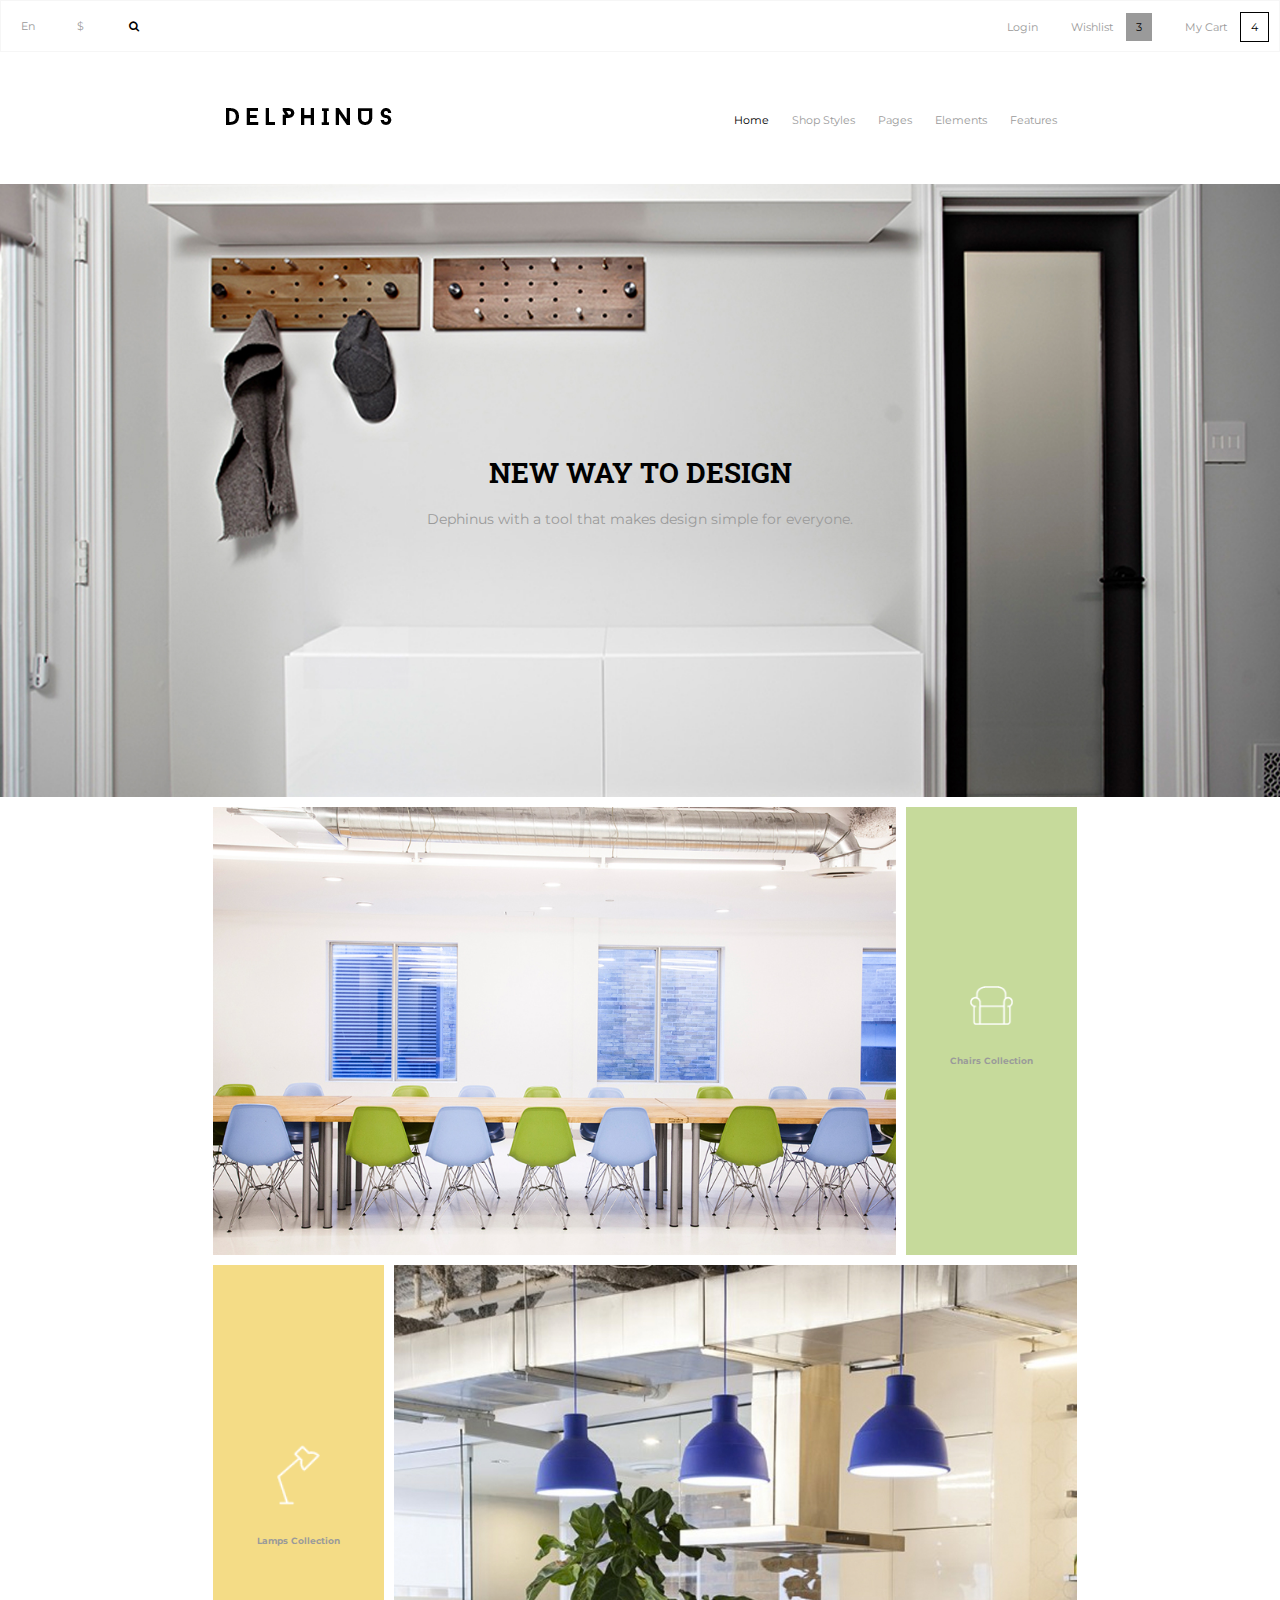
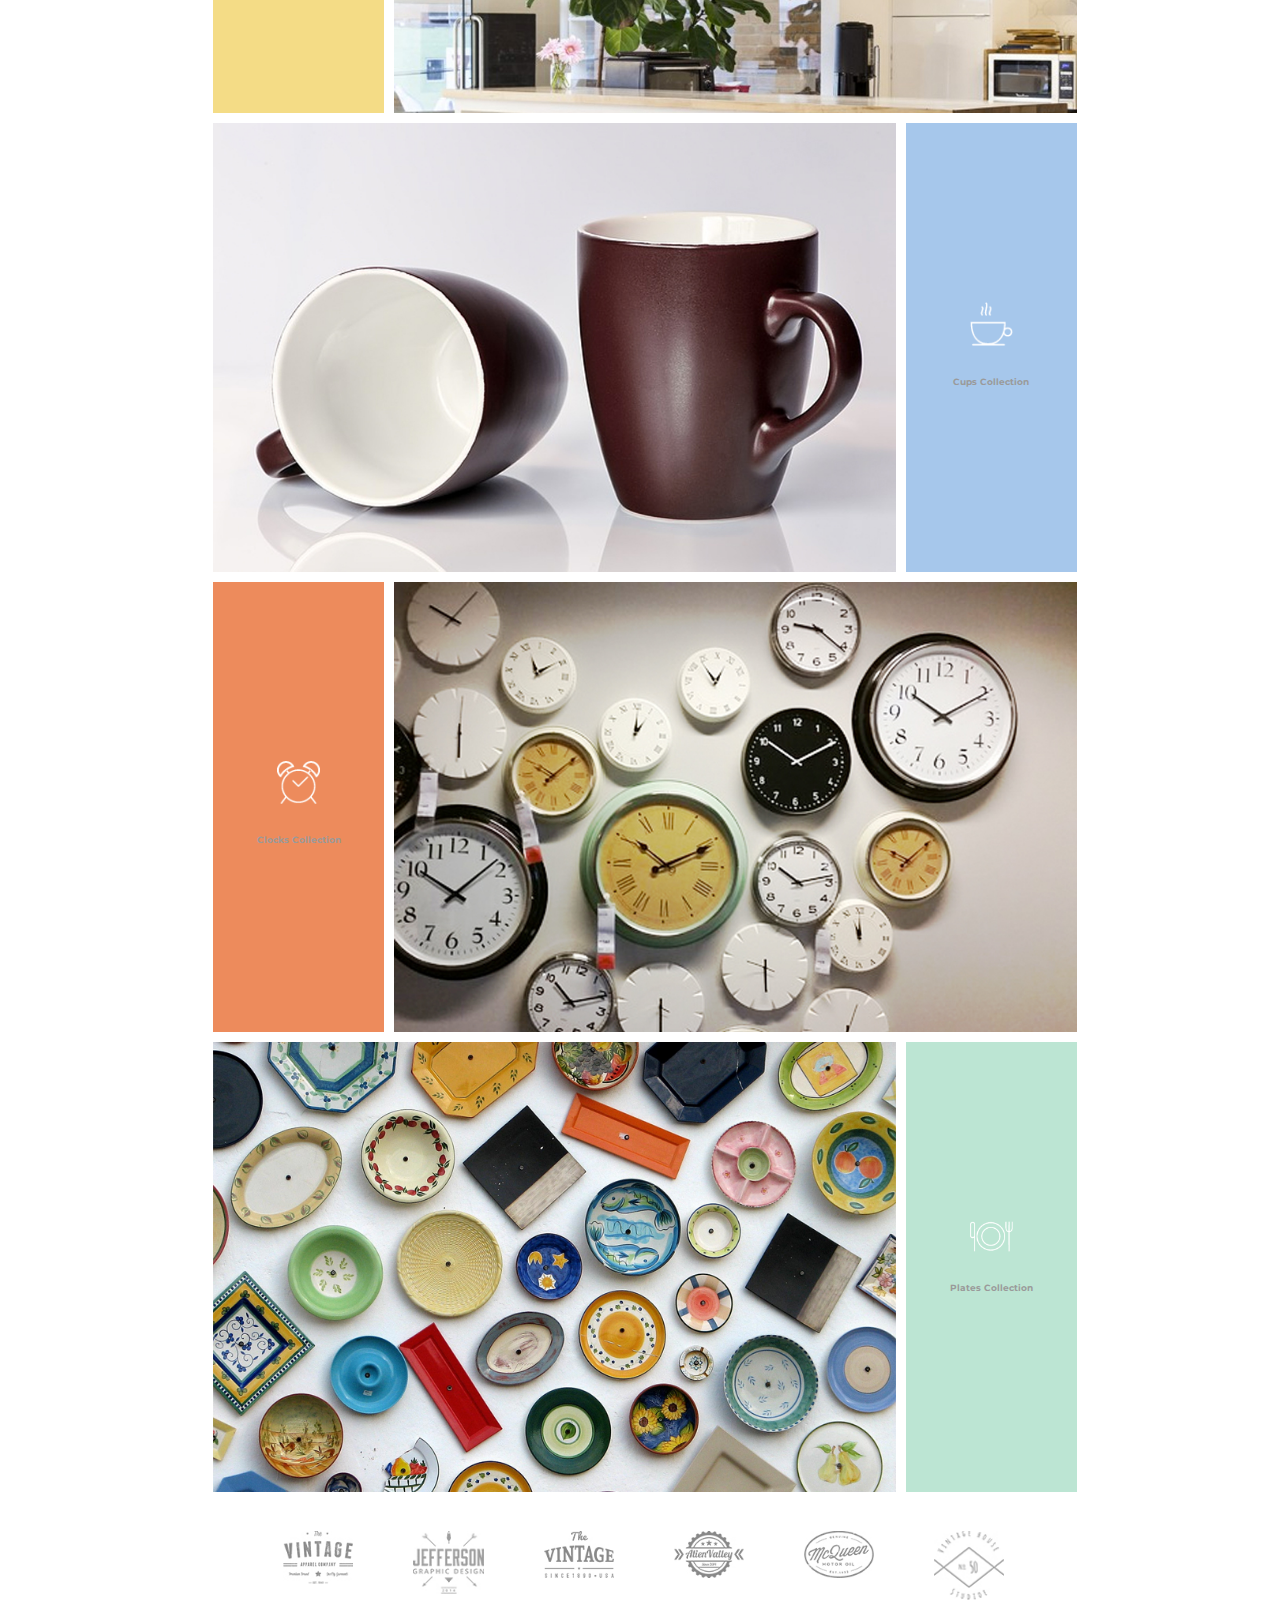
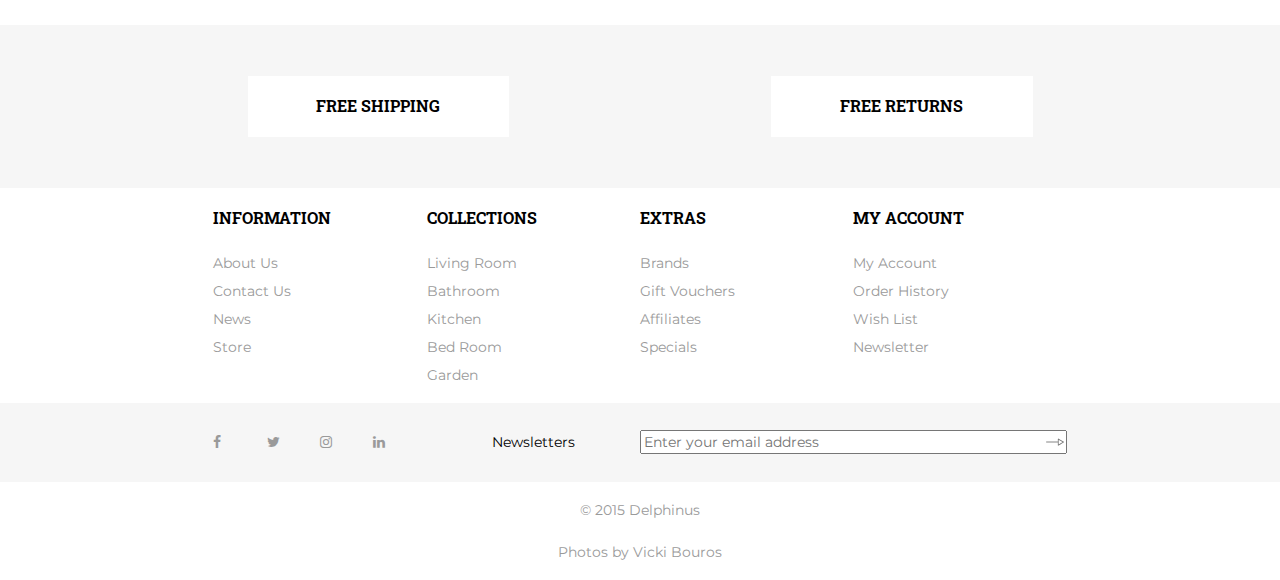
<file: index.html>
<!DOCTYPE html>
<html lang="en">
<head>
	<meta charset="UTF-8">
	<title>Main</title>
<!-- google fonts reference -->
	<link href='https://fonts.googleapis.com/css?family=Montserrat:400,700|Roboto+Slab:400,700,300,100' rel='stylesheet' type='text/css'>
<!-- font awesome reference -->
	<link rel="stylesheet" href="https://maxcdn.bootstrapcdn.com/font-awesome/4.4.0/css/font-awesome.min.css">	
<!-- style sheets reference -->
	<link rel="stylesheet" type="text/css" href="style/normalize.css">
	<link rel="stylesheet" type="text/css" href="style/style.css">
	<meta name="viewport" content="width=device-width, initial-scale=1.0">
</head>
<body>
<!-- page wrapper -->
	<main class="wrapper">
<!-- header -->
		<header>
<!-- nav row a -->
			<section class="nav">
				<div class="navA clearfix">
					<nav class="navALeft">
						<ul class="navALeftList clearfix">
							<li><a href="#">En</a></li>
							<li><a href="#">&#36;</a></li>
							<li><a href="#"><i class="fa fa-search"></i></a></li>
						</ul>
					</nav>
					<nav class="navARight">
						<ul class="navARightList clearfix">
							<li><a href="#">Login</a></li>
							<li>
								<ul class="navARightListLi2">
									<li><a href="#">Wishlist</a></li>
									<li><span>3</span></li>
								</ul>
							</li>
							<li>
								<ul class="navARightListLi3">
									<li><a href="#">My Cart</a></li>
									<li><span>4</span></li>
								</ul>
							</li>
						</ul>
					</nav>
				</div>
<!-- nav row b -->
				<div class="navB clearfix">
					<div class="navBLogo">
						<img src="logo/delphinus-logo.png">
					</div>
					<div class="navBNav">
						<nav class="navBRight">
							<ul class="navBRightList clearfix">
								<li><a href="#">Home</a></li>
								<li><a href="#">Shop Styles</a></li>
								<li><a href="#">Pages</a></li>
								<li><a href="#">Elements</a></li>
								<li><a href="#">Features</a></li>
							</ul>
						</nav>
					</div>
				</div>
			</section>



<!-- PAGE 1 -->

<!-- hero -->
			<section class="title">
				<div class="titleHero">
					<h1>New Way To Design</h1>
					<p>Dephinus with a tool that makes design simple for everyone.</p>
				</div>
			</section>
		</header>
<!-- collection section -->
		<section class="collection">
<!-- chairs -->
			<div class="collectionChairs clearfix">
				<div class="collectionChairsPhoto">
					<img src="image/mainLP-chairs.jpg" alt="Chairs">
				</div>
				<div class="collectionChairsTitle">
					<div class="collectionChairsTitleImage">
						<img src="icon/mainLP-chair-icon.png" alt="chair icon">
					</div>
					<h6>Chairs Collection</h6>
				</div>
			</div>
<!-- lamps -->
			<div class="collectionLamps clearfix">
				<div class="collectionLampsTitle">
					<div class="collectionLampsTitleImage">
						<img src="icon/mainLP-lamp-icon.png" alt="lamp icon">
					</div>
					<h6>Lamps Collection</h6>
				</div>
				<div class="collectionLampsPhoto">
					<img src="image/mainLP-lamps.jpg" alt="lamps">
				</div>
			</div>
<!-- cups -->
			<div class="collectionCups clearfix">
				<div class="collectionCupsPhoto">
					<img src="image/mainLP-cups.jpg" alt="Cups">
				</div>
				<div class="collectionCupsTitle">
					<div class="collectionCupsTitleImage">
						<img src="icon/mainLP-cup-icon.png" alt="cup icon">
					</div>
					<h6>Cups Collection</h6>
				</div>
			</div>
<!-- clocks -->
			<div class="collectionClocks clearfix">
				
				<div class="collectionClocksTitle">
					<div class="collectionClocksTitleImage">
						<img src="icon/mainLP-clock-icon.png" alt="clock icon">
					</div>
					<h6>Clocks Collection</h6>
				</div>
				<div class="collectionClocksPhoto clearfix">
					<img src="image/mainLP-clocks.jpg" alt="Clocks">
				</div>
			</div>
<!-- plates -->
			<div class="collectionPlates clearfix">
				<div class="collectionPlatesPhoto"	>
					<img src="image/mainLP-plates.jpg" alt="Plates">
				</div>
				<div class="collectionPlatesTitle">
					<div class="collectionPlatesTitleImage">
						<img src="icon/mainLP-plate-icon.png" alt="plate icon">
					</div>
					<h6>Plates Collection</h6>
				</div>
			</div>
<!-- clients -->
			<div class="collectionClients">
				<ul class="collectionClientsList">
					<li><img src="imageClient/mainLP-client01.jpg" alt="The Vintage Apparel Company"></li>
					<li><img src="imageClient/mainLP-client02.jpg" alt="Jefferson Graphic Design"></li>
					<li><img src="imageClient/mainLP-client03.jpg" alt="The Vintage"></li>
					<li><img src="imageClient/mainLP-client04.jpg" alt="Alien Valley"></li>
					<li><img src="imageClient/mainLP-client05.jpg" alt="McQueen Motor Oil"></li>
					<li><img src="imageClient/mainLP-client06.jpg" alt="Vintage House Studios"></li>
				</ul>
			</div>
		</section>
<!-- ^^^PAGE 1^^^ -->



<!-- footer -->
		<footer>
			<section class="foot">
<!-- foot a -->
					<div class="footA clearfix">
						<div class="footAConstrain">
<!-- foot a buttons -->
							<a class="footALeft" href="#">
								<h3>Free Shipping</h3>
							</a>
							<a class="footARight" href="#">
								<h3>Free Returns</h3>
							</a>
						</div>
					</div>
<!-- foot b -->
				<div class="footB clearfix">
<!-- foot b information -->
					<div class="footBInformation">
						<h3>Information</h3>
						<nav>
							<ul>
								<li><a href="#">About Us</a></li>
								<li><a href="contact.html">Contact Us</a></li>
								<li><a href="#">News</a></li>
								<li><a href="#">Store</a></li>
							</ul>
						</nav>	
					</div>
<!-- foot b collections -->
					<div class="footBCollections">
						<a href="allProducts.html"><h3>Collections</h3></a>
						<nav>
							<ul>
								<li><a href="#">Living Room</a></li>
								<li><a href="#">Bathroom</a></li>
								<li><a href="#">Kitchen</a></li>
								<li><a href="#">Bed Room</a></li>
								<li><a href="#">Garden</a></li>
							</ul>
						</nav>	
					</div>
<!-- foot b extras -->
					<div class="footBExtras">
						<h3>Extras</h3>
						<nav>
							<ul>
								<li><a href="#">Brands</a></li>
								<li><a href="#">Gift Vouchers</a></li>
								<li><a href="#">Affiliates</a></li>
								<li><a href="#">Specials</a></li>
							</ul>
						</nav>	
					</div>
<!-- foot b account -->
					<div class="footBAccount">
						<h3>My Account</h3>
						<nav>
							<ul>
								<li><a href="#">My Account</a></li>
								<li><a href="#">Order History</a></li>
								<li><a href="#">Wish List</a></li>
								<li><a href="#">Newsletter</a></li>
							</ul>
						</nav>
					</div>
				</div>
<!-- foot c -->
					<div class="footC">
						<div class="footCConstrain clearfix">
<!-- foot c nav -->
							<nav class="footCConstrainNav">
								<ul class="footCConstrainNavList clearfix">
									<li><a href="#"><i class="fa fa-facebook"></i></a></li>
									<li><a href="#"><i class="fa fa-twitter"></i></a></li>
									<li><a href="#"><i class="fa fa-instagram"></i></a></li>
									<li><a href="#"><i class="fa fa-linkedin"></i></a></li>
								</ul>
							</nav>
<!-- foot c label -->
							<label for="footCLabel">Newsletters	</label>
<!-- foot c form -->
							<form action="newsletter.php" class="footCForm" autocomplete="off">
								<input type="email" class="footCLabel" name="footCLabel" id="footCLabel" placeholder="Enter your email address">
								<img class="fa-long-arrow-right" src="icon/productpage-arrow-right.png" alt="Arrow Right">
								<!-- <i class="fa fa-long-arrow-right"></i>	 -->
							</form>
						</div>
					</div>
<!-- foot d -->
				<div class="footD">
					<p>&#169; 2015 <a href="index.html">Delphinus</a></p>
				</div>
<!-- foot e PHOTO SHOUT OUT -->
				<div class="footE">
					<p>Photos by <a href="http://vickibouros.com/">Vicki Bouros</a></p>
				</div>
			</section>
		</footer>
	</main>
</body>
</html>
</file>
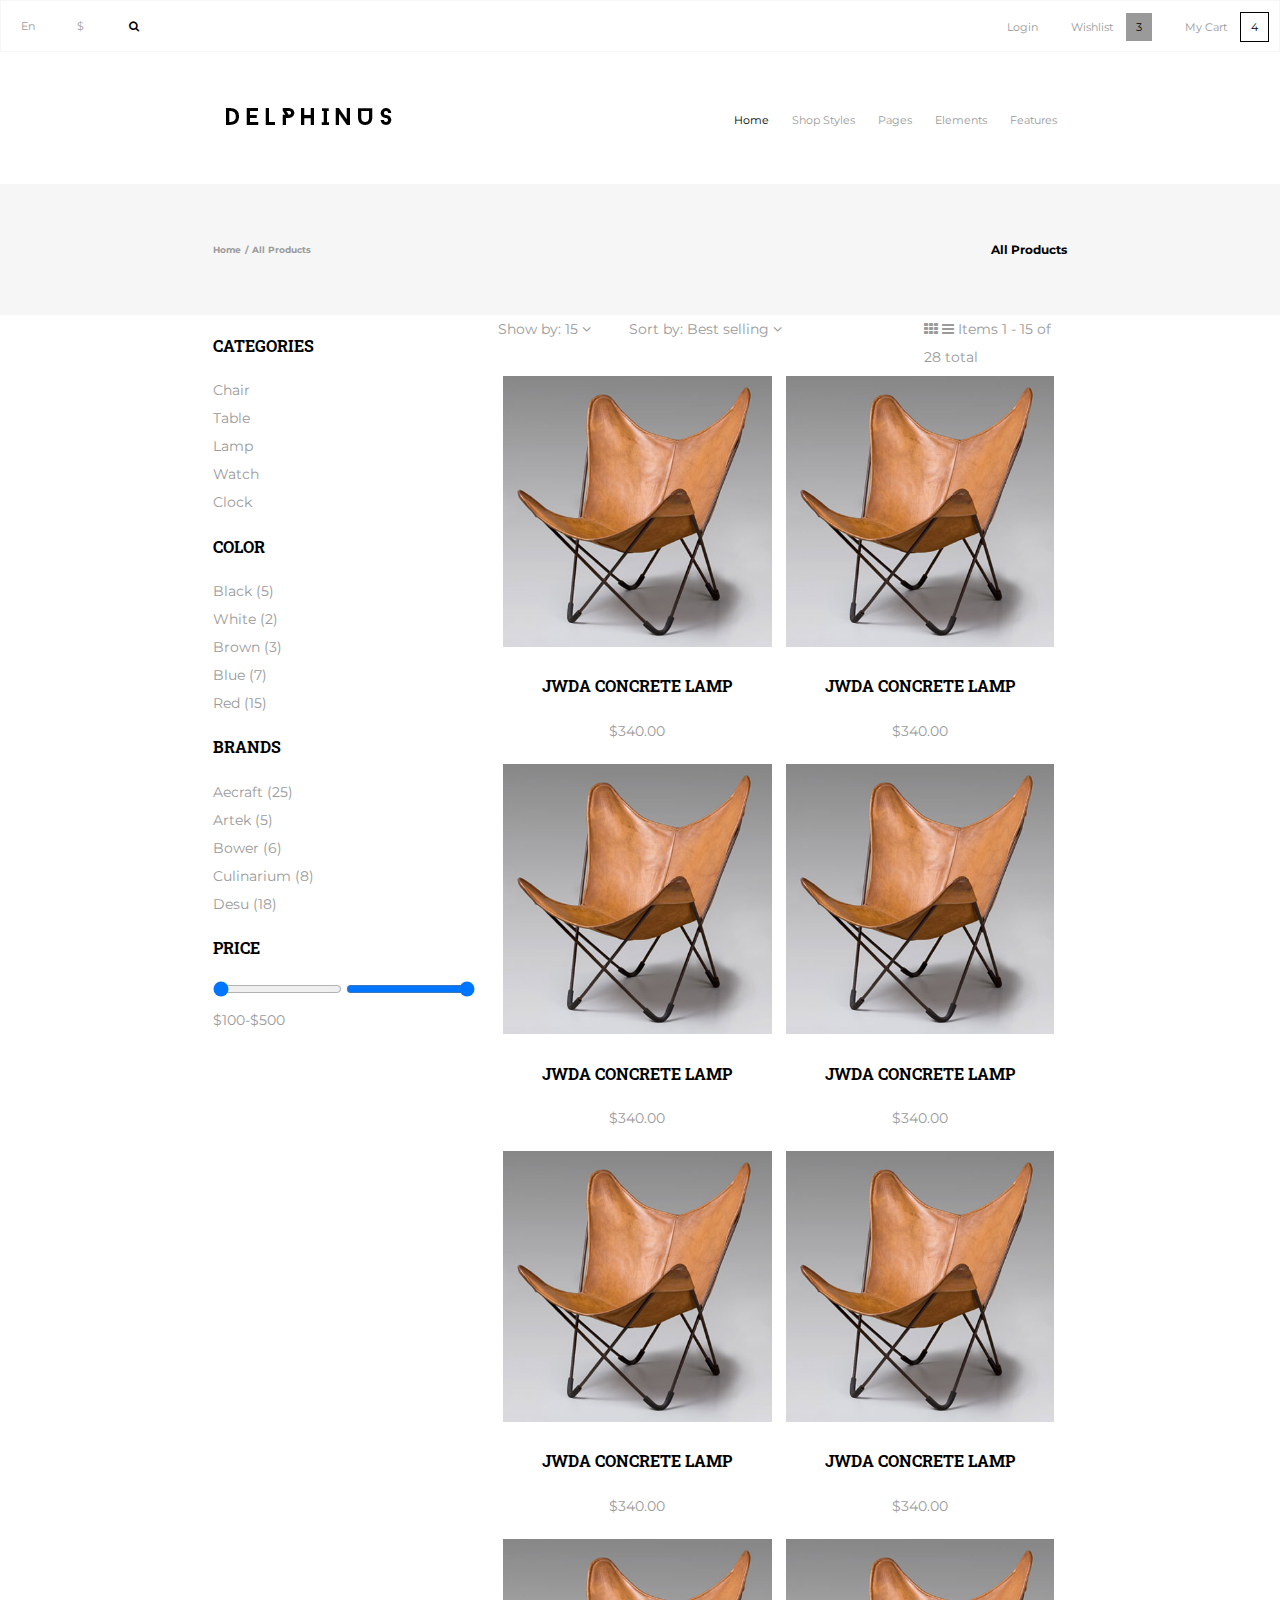
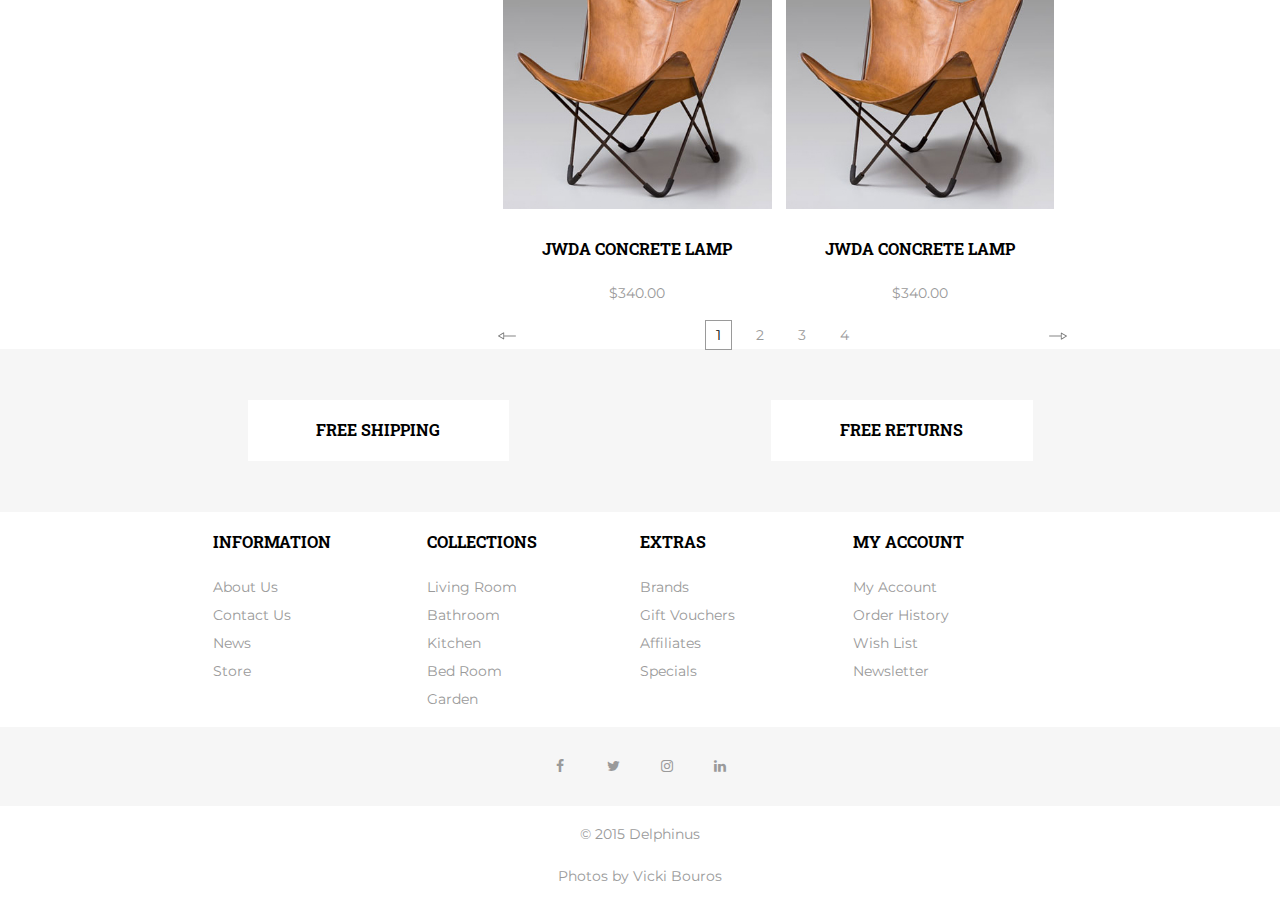
<file: allproducts.html>
<!DOCTYPE html>
<html lang="en">
<head>
	<meta charset="UTF-8">
	<title>All Products</title>
<!-- google fonts reference -->
	<link href='https://fonts.googleapis.com/css?family=Montserrat:400,700|Roboto+Slab:400,700,300,100' rel='stylesheet' type='text/css'>
<!-- font awesome reference -->
	<link rel="stylesheet" href="https://maxcdn.bootstrapcdn.com/font-awesome/4.4.0/css/font-awesome.min.css">	
<!-- style sheets reference -->
	<link rel="stylesheet" type="text/css" href="style/normalize.css">
	<link rel="stylesheet" type="text/css" href="style/style.css">
	<meta name="viewport" content="width=device-width, initial-scale=1.0">
</head>
<body>
<!-- page wrapper -->
	<main class="wrapper">
<!-- header -->
		<header>
<!-- nav row a -->
			<section class="nav">
				<div class="navA clearfix">
					<nav class="navALeft">
						<ul class="navALeftList clearfix">
							<li><a href="#">En</a></li>
							<li><a href="#">&#36;</a></li>
							<li><a href="#"><i class="fa fa-search"></i></a></li>
						</ul>
					</nav>
					<nav class="navARight">
						<ul class="navARightList clearfix">
							<li><a href="#">Login</a></li>
							<li>
								<ul class="navARightListLi2">
									<li><a href="#">Wishlist</a></li>
									<li><span>3</span></li>
								</ul>
							</li>
							<li>
								<ul class="navARightListLi3">
									<li><a href="#">My Cart</a></li>
									<li><span>4</span></li>
								</ul>
							</li>
						</ul>
					</nav>
				</div>
<!-- nav row b -->
				<div class="navB clearfix">
					<div class="navBLogo">
						<img src="logo/delphinus-logo.png">
					</div>
					<div class="navBNav">
						<nav class="navBRight">
							<ul class="navBRightList clearfix">
								<li><a href="index.html">Home</a></li>
								<li><a href="#">Shop Styles</a></li>
								<li><a href="#">Pages</a></li>
								<li><a href="#">Elements</a></li>
								<li><a href="#">Features</a></li>
							</ul>
						</nav>
					</div>
				</div>
			</section>



<!-- PAGE 2/3 -->

<!-- site map bar -->
		<section class="navB">
			<div class="navBCrumbs clearfix">
				<nav class="navBCrumbsLeft">
					<ul class="navBCrumbsLeftList">
						<li><a href="index.html"><h6>Home</h6></a></li>
						<li><h6>/ All Products</h6></li>
					</ul>
				</nav>
				<div class="navBCrumbsRight">
					<h5>All Products</h5>
				</div>
			</div>
		</section>
		</header>


<!-- PAGE 2 -->

<!-- main section -->
		<section class="main clearfix">
<!-- Sidebar -->
			<section class="mainSidebar">
<!-- Categories -->
				<div class="mainSidebarCategories">
					<h3>Categories</h3>
					<ul>
						<li><a href="#">Chair</a></li>
						<li><a href="#">Table</a></li>
						<li><a href="#">Lamp</a></li>
						<li><a href="#">Watch</a></li>
						<li><a href="#">Clock</a></li>
					</ul>
				</div>
<!-- Color -->
				<div class="mainSidebarColor">
					<h3>Color</h3>
					<ul>
						<ul>
							<li><a href="#">Black</a></li>
							<li><span>(5)</span></li>
						</ul>
						<ul>
							<li><a href="#">White</a></li>
							<li><span>(2)</span></li>
						</ul>
						<ul>
							<li><a href="#">Brown</a></li>
							<li><span>(3)</span></li>
						</ul>
						<ul>
							<li><a href="#">Blue</a></li>
							<li><span>(7)</span></li>
						</ul>
						<ul>	
							<li><a href="#">Red</a></li>
							<li><span>(15)</span></li>
						</ul>
					</ul>
				</div>
<!-- Brands -->
				<div class="mainSidebarBrands">
					<h3>Brands</h3>
					<ul>
						<ul>
							<li><a href="#">Aecraft</a></li>
							<li><span>(25)</span></li>
						<ul>
						</ul>	
							<li><a href="#">Artek</a></li>
							<li><span>(5)</span></li>
						<ul>
						</ul>
							<li><a href="#">Bower</a></li>
							<li><span>(6)</span></li>
						<ul>
						</ul>
							<li><a href="#">Culinarium</a></li>
							<li><span>(8)</span></li>
						<ul>
						</ul>
							<li><a href="#">Desu</a></li>
							<li><span>(18)</span></li>
						</ul>
					</ul>
				</div>
<!-- price -->
				<div class="mainSidebarPrice">
					<h3>Price</h3>
					<ul>
						<label></label>
						<li>
							<form id="maindSidebarPriceSlider">
								<!-- <input type="range" name="price" min="100" max="500" step="10"> -->
								<input type="range" form="mainSidebarPriceSlider" name="priceMin" id="priceMin" value="100" min="100" max="500">
								<input type="range" form="mainSidebarPriceSlider" name="priceMax" id="priceMax" value="500" min="100" max="500">
							</form>
						</li>
						<li><span>$100-$500</span></li>
					</ul>
				</div>
			</section>
<!-- gallery -->
			<section class="mainGallery">
				<div class="mainGalleryHead clearfix">
					<div class="mainGalleryHeadLeft clearfix">
						<div class="mainGalleryHeadLeftLeft">
							<span>Show by: </span>
							<a href="#">15 <i class="fa fa-angle-down"></i></a>
						</div>
						<div class="mainGalleryHeadLeftRight">
							<span>Sort by: </span>
							<a href="#">Best selling <i class="fa fa-angle-down"></i></a>
						</div>
					</div>
					<div class="mainGalleryHeadRight clearfix">
						<div class="mainGalleryHeadRightRight">
							<a href="#"><i class="fa fa-th"></i></a>
							<a href="#"><i class="fa fa-reorder"></i></a>
							<span>Items 1 - 15 of 28 total</span>
						</div>
					</div>
				</div>
				<div class="mainGalleryGallery">
					<ul>
						<ul>
							<li><div class="holder">
								<a href="image/productpage-placeholder.jpg"><img src="image/productpage-placeholder.jpg" alt="Leather Chair"></a>
								<h3>JWDA Concrete Lamp</h3>
								<p>$340.00</p>
								</div></li>
							<li><div class="holder">
								<a href="image/productpage-placeholder.jpg"><img src="image/productpage-placeholder.jpg" alt="Leather Chair"></a>
								<h3>JWDA Concrete Lamp</h3>
								<p>$340.00</p>
								</div></li>
						</ul>
						<ul>
							<li><div class="holder">
								<a href="image/productpage-placeholder.jpg"><img src="image/productpage-placeholder.jpg" alt="Leather Chair"></a>
								<h3>JWDA Concrete Lamp</h3>
								<p>$340.00</p>
								</div></li>
							<li><div class="holder">
								<a href="image/productpage-placeholder.jpg"><img src="image/productpage-placeholder.jpg" alt="Leather Chair"></a>
								<h3>JWDA Concrete Lamp</h3>
								<p>$340.00</p>
								</div></li>
						</ul>
						<ul>
							<li><div class="holder">
								<a href="image/productpage-placeholder.jpg"><img src="image/productpage-placeholder.jpg" alt="Leather Chair"></a>
								<h3>JWDA Concrete Lamp</h3>
								<p>$340.00</p>
								</div></li>
							<li><div class="holder">
								<a href="image/productpage-placeholder.jpg"><img src="image/productpage-placeholder.jpg" alt="Leather Chair"></a>
								<h3>JWDA Concrete Lamp</h3>
								<p>$340.00</p>
								</div></li>
						</ul>
						<ul>
							<li><div class="holder">
								<a href="image/productpage-placeholder.jpg"><img src="image/productpage-placeholder.jpg" alt="Leather Chair"></a>
								<h3>JWDA Concrete Lamp</h3>
								<p>$340.00</p>
								</div></li>
							<li><div class="holder">
								<a href="image/productpage-placeholder.jpg"><img src="image/productpage-placeholder.jpg" alt="Leather Chair"></a>
								<h3>JWDA Concrete Lamp</h3>
								<p>$340.00</p>
								</div></li>
						</ul>
					</ul>
				</div>
<!-- bottom bar -->	
				<div class="mainGalleryBottom clearfix">
					<div class="mainGalleryBottomLeft"><span><img src="icon/productpage-arrow-left.png" alt="Left Arrow"></span></div>
					<div class="mainGalleryBottomCenter">
						<ul class="mainGalleryBottomList">
							<li><a href="#">1</a></li>
							<li><a href="#">2</a></li>
							<li><a href="#">3</a></li>
							<li><a href="#">4</a></li>
						</ul>
					</div>
					<div class="mainGalleryBottomRight"><span><img src="icon/productpage-arrow-right.png" alt="Right Arrow"></span></div>
				</div>
			</section>
		</section>
<!-- ^^^PAGE 2^^^ -->



<!-- footer -->
		<footer>
			<section class="foot">
<!-- foot a -->
					<div class="footA clearfix">
						<div class="footAConstrain">
<!-- foot a buttons -->
							<a class="footALeft" href="">
								<h3>Free Shipping</h3>
							</a>
							<a class="footARight" href="">
								<h3>Free Returns</h3>
							</a>
						</div>
					</div>
<!-- foot b -->
				<div class="footB clearfix">
<!-- foot b information -->
					<div class="footBInformation">
						<h3>Information</h3>
						<nav>
							<ul>
								<li><a href="#">About Us</a></li>
								<li><a href="contact.html">Contact Us</a></li>
								<li><a href="#">News</a></li>
								<li><a href="#">Store</a></li>
							</ul>
						</nav>	
					</div>
<!-- foot b collections -->
					<div class="footBCollections">
						<a href="#"><h3>Collections</h3></a>
						<nav>
							<ul>
								<li><a href="#">Living Room</a></li>
								<li><a href="#">Bathroom</a></li>
								<li><a href="#">Kitchen</a></li>
								<li><a href="#">Bed Room</a></li>
								<li><a href="#">Garden</a></li>
							</ul>
						</nav>	
					</div>
<!-- foot b extras -->
					<div class="footBExtras">
						<h3>Extras</h3>
						<nav>
							<ul>
								<li><a href="#">Brands</a></li>
								<li><a href="#">Gift Vouchers</a></li>
								<li><a href="#">Affiliates</a></li>
								<li><a href="#">Specials</a></li>
							</ul>
						</nav>	
					</div>
<!-- foot b account -->
					<div class="footBAccount">
						<h3>My Account</h3>
						<nav>
							<ul>
								<li><a href="#">My Account</a></li>
								<li><a href="#">Order History</a></li>
								<li><a href="#">Wish List</a></li>
								<li><a href="#">Newsletter</a></li>
							</ul>
						</nav>
					</div>
				</div>
<!-- foot c -->
					<div class="footC">
						<div class="footCConstrainNotMain clearfix">
<!-- foot c nav -->
							<nav class="footCConstrainNavNotMain">
								<ul class="footCConstrainNavListNotMain clearfix">
									<li><a href="#"><i class="fa fa-facebook"></i></a></li>
									<li><a href="#"><i class="fa fa-twitter"></i></a></li>
									<li><a href="#"><i class="fa fa-instagram"></i></a></li>
									<li><a href="#"><i class="fa fa-linkedin"></i></a></li>
								</ul>
							</nav>
						</div>
					</div>
<!-- foot d -->
				<div class="footD">
					<p>&#169; 2015 <a href="index.html">Delphinus</a></p>
				</div>
<!-- foot e PHOTO SHOUT OUT -->
				<div class="footE">
					<p>Photos by <a href="http://vickibouros.com/">Vicki Bouros</a></p>
				</div>
			</section>
		</footer>
	</main>
</body>
</html>
</file>
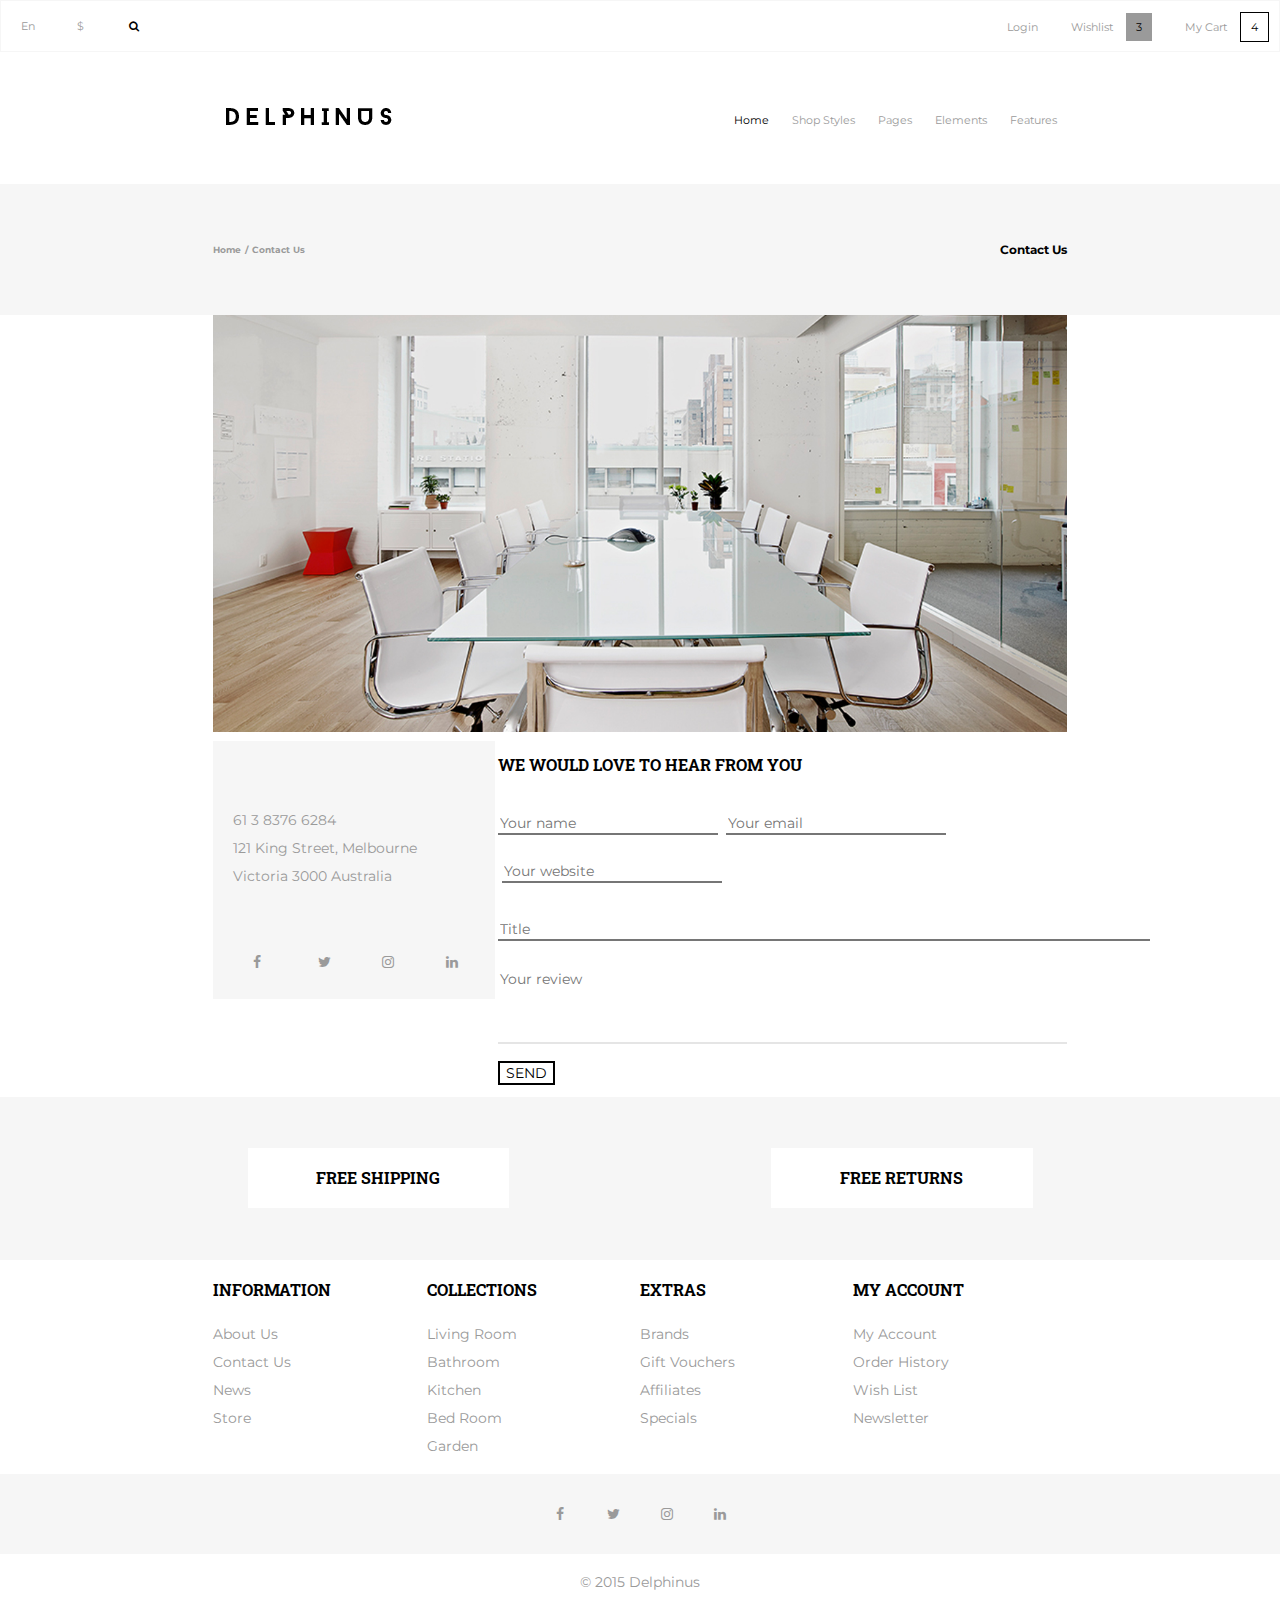
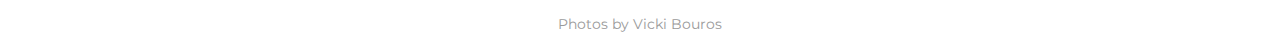
<file: contact.html>
<!DOCTYPE html>
<html lang="en">
<head>
	<meta charset="UTF-8">
	<title>Contact Us</title>
<!-- google fonts reference -->
	<link href='https://fonts.googleapis.com/css?family=Montserrat:400,700|Roboto+Slab:400,700,300,100' rel='stylesheet' type='text/css'>
<!-- font awesome reference -->
	<link rel="stylesheet" href="https://maxcdn.bootstrapcdn.com/font-awesome/4.4.0/css/font-awesome.min.css">	
<!-- style sheets reference -->
	<link rel="stylesheet" type="text/css" href="style/normalize.css">
	<link rel="stylesheet" type="text/css" href="style/style.css">
	<meta name="viewport" content="width=device-width, initial-scale=1.0">
</head>
<body>
<!-- page wrapper -->
	<main class="wrapper">
<!-- header -->
		<header>
<!-- nav row a -->
			<section class="nav">
				<div class="navA clearfix">
					<nav class="navALeft">
						<ul class="navALeftList clearfix">
							<li><a href="#">En</a></li>
							<li><a href="#">&#36;</a></li>
							<li><a href="#"><i class="fa fa-search"></i></a></li>
						</ul>
					</nav>
					<nav class="navARight">
						<ul class="navARightList clearfix">
							<li><a href="#">Login</a></li>
							<li>
								<ul class="navARightListLi2">
									<li><a href="#">Wishlist</a></li>
									<li><span>3</span></li>
								</ul>
							</li>
							<li>
								<ul class="navARightListLi3">
									<li><a href="#">My Cart</a></li>
									<li><span>4</span></li>
								</ul>
							</li>
						</ul>
					</nav>
				</div>
<!-- nav row b -->
				<div class="navB clearfix">
					<div class="navBLogo">
						<img src="logo/delphinus-logo.png">
					</div>
					<div class="navBNav">
						<nav class="navBRight">
							<ul class="navBRightList clearfix">
								<li><a href="index.html">Home</a></li>
								<li><a href="#">Shop Styles</a></li>
								<li><a href="#">Pages</a></li>
								<li><a href="#">Elements</a></li>
								<li><a href="#">Features</a></li>
							</ul>
						</nav>
					</div>
				</div>
			</section>



<!-- PAGE 2/3 -->

<!--  -->
		<section class="navB">
			<div class="navBCrumbs clearfix">
				<nav class="navBCrumbsLeft">
					<ul class="navBCrumbsLeftList">
						<li><a href="index.html"><h6>Home</h6></a></li>
						<li><h6>/ Contact Us</h6></li>
					</ul>
				</nav>
				<div class="navBCrumbsRight">
					<h5>Contact Us</h5>
				</div>
			</div>
		</section>
		</header>


<!-- PAGE 3 -->

<!-- mains section -->
		<section class="main">
			<section class="mainContact clearfix">
<!-- hero image -->
				<div class="mainContactHero">
					<img src="image/contact-main.jpg" alt="">
				</div>
				<div class="mainContactOptions">
					<div class="mainContactOptionsAddress">
						<div>	
							<ul class="phoneAddress">
								<li>61 3 8376 6284</li>
								<li>121 King Street, Melbourne</li>
								<li>Victoria 3000 Australia</li>		
								<li>
									<nav class="mainContactOptionsNav">
										<ul class="mainContactOptionsNavList">
											<li><a href="#"><i class="fa fa-facebook"></i></a></li>
											<li><a href="#"><i class="fa fa-twitter"></i></a></li>
											<li><a href="#"><i class="fa fa-instagram"></i></a></li>
											<li><a href="#"><i class="fa fa-linkedin"></i></a></li>
										</ul>
									</nav>		
								</li>
							</ul>
						</div>
					</div>
<!-- contact form -->
					<form action="contact.php" class="mainContactOptionsForm" autocomplete="off">
						<ul class="mainContactOptionsFormList">
							<li>
								<h3>We Would Love To Hear From You</h3>
							</li>
							<li>
								<ul class="mainContactOptionsFormListTop clearfix">
									<li><input class="contactForm" type="text" name="yourName" placeholder="Your name" size="22px" required="true"></li>
									<li><input class="contactForm" type="email" name="yourEmail" placeholder="Your email" size="22px" required="true"></li>
									<li><input class="contactForm" type="url" name="yourWebsite" placeholder="Your website" size="22px" required="true"></li>
								</ul>
							</li>
							<li><input class="contactForm" type="text" name="title" placeholder="Title" size="70px" required="true"></li>
							<li><textarea class="contactForm" name="yourReview" placeholder="Your review"cols="68px" required="true"></textarea></li>
							<li><input class="button" type="submit" value="SEND"></li>
						</ul>
					</form>
				</div>
			</section>
		</section>
<!-- ^^^PAGE 3^^^ -->



<!-- footer -->
		<footer>
			<section class="foot">
<!-- foot a -->
					<div class="footA clearfix">
						<div class="footAConstrain">
<!-- foot a buttons -->
							<a class="footALeft" href="">
								<h3>Free Shipping</h3>
							</a>
							<a class="footARight" href="">
								<h3>Free Returns</h3>
							</a>
						</div>
					</div>
<!-- foot b -->
				<div class="footB clearfix">
<!-- foot b information -->
					<div class="footBInformation">
						<h3>Information</h3>
						<nav>
							<ul>
								<li><a href="#">About Us</a></li>
								<li><a href="#">Contact Us</a></li>
								<li><a href="#">News</a></li>
								<li><a href="#">Store</a></li>
							</ul>
						</nav>	
					</div>
<!-- foot b collections -->
					<div class="footBCollections">
						<a href="allProducts.html"><h3>Collections</h3></a>
						<nav>
							<ul>
								<li><a href="#">Living Room</a></li>
								<li><a href="#">Bathroom</a></li>
								<li><a href="#">Kitchen</a></li>
								<li><a href="#">Bed Room</a></li>
								<li><a href="#">Garden</a></li>
							</ul>
						</nav>	
					</div>
<!-- foot b extras -->
					<div class="footBExtras">
						<h3>Extras</h3>
						<nav>
							<ul>
								<li><a href="#">Brands</a></li>
								<li><a href="#">Gift Vouchers</a></li>
								<li><a href="#">Affiliates</a></li>
								<li><a href="#">Specials</a></li>
							</ul>
						</nav>	
					</div>
<!-- foot b account -->
					<div class="footBAccount">
						<h3>My Account</h3>
						<nav>
							<ul>
								<li><a href="#">My Account</a></li>
								<li><a href="#">Order History</a></li>
								<li><a href="#">Wish List</a></li>
								<li><a href="#">Newsletter</a></li>
							</ul>
						</nav>
					</div>
				</div>
<!-- foot c -->
					<div class="footC">
						<div class="footCConstrainNotMain clearfix">
<!-- foot c nav -->
							<nav class="footCConstrainNavNotMain">
								<ul class="footCConstrainNavListNotMain clearfix">
									<li><a href="#"><i class="fa fa-facebook"></i></a></li>
									<li><a href="#"><i class="fa fa-twitter"></i></a></li>
									<li><a href="#"><i class="fa fa-instagram"></i></a></li>
									<li><a href="#"><i class="fa fa-linkedin"></i></a></li>
								</ul>
							</nav>
						</div>
					</div>
<!-- foot d -->
				<div class="footD">
					<p>&#169; 2015 <a href="index.html">Delphinus</a></p>
				</div>
<!-- foot e PHOTO SHOUT OUT -->
				<div class="footE">
					<p>Photos by <a href="http://vickibouros.com/">Vicki Bouros</a></p>
				</div>
			</section>
		</footer>
	</main>
</body>
</html>
</file>
<file: style/style.css>
/*CLEARFIX*/
/*clearfix the parent of floated element, so shit doesn't get fucked up!*/
.clearfix:after{
  visibility: hidden;
  display: block;
  font-size: 0;
  content: " ";
  clear: both;
  height: 0;
}
/*PAGE SETUP*/
/*border is included in element size, to make math easy*/
*{
  -moz-box-sizing: border-box; 
    -webkit-box-sizing: border-box; 
    box-sizing: border-box; 
}
/*set maximum width of html element*/
.wrapper {
  max-width: 1280px;
  margin: 0 auto;
}
/*set default font to manageable size*/
html {
  font-size: 62.5%;
}
/*set default body font and size*/
body {
  font-family: 'Montserrat', sans-serif;
  font-size: 1.4rem;
  line-height: 2.8rem;
  font-weight: 400;
}
/*set header font*/
h1,
h2,
h3 {
  font-family: 'Roboto Slab', serif;
  text-transform: uppercase;
}

/*HEADER*/
/*header width*/
header {
  width: 100%;
}
/*title width*/
div.titleHero {
  /*width: 100%;*/
  text-align: center;
  background: url(../image/mainLP-hero.jpg) center no-repeat;
  background-size: cover;
  height: 613.333px;
  padding-top: 20%;
}
div.navA {
  padding: 0;
  border: 1px solid #f6f6f6;
  position: relative;
}
/*nav b width and center*/
div.navB {
  width: 66.66%;
  margin: 0 auto;
  padding: 3% 0;
}
div.navBLogo {
  margin-top: 5px;
}
/*float navA left */
nav.navALeft {
  width: 12.5%;
  float: left;
  text-align: center;
}
/*remove padding from nav a left*/
ul.navALeftList {
  padding: 0;
}
/*float navB image left*/
div.navB img {
  float: left;
  margin: 12.5px;
}
/*float nav A and B right*/
nav.navARight {
  clear: both;
  position: absolute;
  right: 0;
  text-align: center;
}
nav.navBRight {
  width: 50%;
  float: right;
  text-align: right;

}
ul {
  list-style: none;
}
/*BREADCRUMBS*/
ul.navCrumbsLeftList {
  display: inline-block;
  /*list-style: none;*/
  text-align: left;
}
section.navB {
  width: 100%;
  background: #f6f6f6;
  padding: 30px 0 30px 0;
}
div.navBCrumbs {
  width: 66.66%;
  margin: 0 auto;
  position: relative;
}
ul.navBCrumbsLeftList {
  margin: 0;
  padding: 0;
  text-align: left;
}
.navBCrumbsLeftList li {
  display: inline-block;
}
nav.navBCrumbsLeft {
  width: 50%;
  float: left;
}
div.navBCrumbsRight {
  width: 50%;
  float: right;
  position: absolute;
  top: 0;
  bottom: 0;
  right: 0;
  text-align: right;
  padding-top: 3px;
}
/*COLLECTION*/
/*set collection section width and center*/
section.collection {
  width: 66.66%;
  margin: 0 auto;
}
/*set collection image sizes, get rid of ghost image*/
.collection img {
  width: 100%;
  display: block;
}
/*set chairs, cups, plates titles right*/
div.collectionChairsTitle, 
div.collectionCupsTitle, 
div.collectionPlatesTitle {
  right: 0;
}
/*set lamp and clock titles left*/
div.collectionLampsTitle, 
div.collectionClocksTitle {
  left: 0;
}
/*set up collection title defaults*/
div.collectionChairsTitle,
div.collectionLampsTitle,  
div.collectionCupsTitle, 
div.collectionClocksTitle,
div.collectionPlatesTitle {
  text-align: center;
  color: #fff;
  width: 20%;
  position: absolute;
  top: 0;
  bottom: 0;
  padding-top: 5%;
}
/*set parent elements as relative*/
div.collectionChairs, 
div.collectionLamps, 
div.collectionCups, 
div.collectionClocks, 
div.collectionPlates {
  position: relative;
}
/*set icon sizes and placement*/
div.collectionChairsTitleImage,
div.collectionLampsTitleImage,  
div.collectionCupsTitleImage, 
div.collectionClocksTitleImage,
div.collectionPlatesTitleImage {
  width: 25%;
  margin: 0 auto;
  padding-top: 80%;
}
/*set collection title colors*/
div.collectionChairsTitle {
  background: #C6DA9B;
}
div.collectionLampsTitle {
  background: #F4DC86;
} 
div.collectionCupsTitle {
  background: #A6C7EB;
}
div.collectionClocksTitle {
  background: #ED8B5C;
}
div.collectionPlatesTitle {
  background: #BCE5D3;
}
/*set collection div size*/
div.collectionChairsPhoto, 
div.collectionLampsPhoto, 
div.collectionCupsPhoto, 
div.collectionClocksPhoto, 
div.collectionPlatesPhoto {
  width: 80%;
}
/*move lamp and clock images to right side*/
div.collectionLampsPhoto, 
div.collectionClocksPhoto {
  position: relative;
  left: 20%;
}
/*float clients img logos left and resize*/
.collectionClients img {
  float: left;
  width: 16%;
  padding: 0 30px;
  margin: 25px 0;
}
/*FOOTER*/
/*set footer section width and center*/
/*clear footer after floating .collectionClients img*/
footer {
  width: 100%;
  text-align: center;
  clear: both;  
}
section.foot {
  width: 100%;
}
/*set foota footb, footc, footd width and center*/
div.footA {
  width: 100%;
  padding: 4%;
}
div.footB {
  width: 66.66%;
  margin: 0 auto;
}
div.footC {
  width: 100%;
  padding: 2% 0;
}
div.footD {
  width: 66.66%;
  margin: 0 auto;
}
/*constrain footA to 66.66%*/
div.footAConstrain {
  width: 66.66%;
  margin: 0 auto;
}
/*constrain footC to 66.66%*/
div.footCConstrain, div.footCConstrainNotMain {
  width: 66.66%;
  margin: 0 auto;
}
/*set the footA buttons to 33.33%*/
div.footA a {
  width: 33.33%;
}
/*float a buttons left and right*/
a.footALeft {
  float: left;
}
a.footARight {
  float: right;
}
/*set full bleed background color to footA and C*/
div.footA, div.footC {
    background: #F6F6F6;
}
.footAConstrain a {
  background: #fff;
}
/*make foot B relative, because of it's position: absolute children*/
div.footB {
  position: relative;
}
/*set footB navs to 25%*/
.footB div {
  width: 25%;
  float: left;
}
.footB div h3{
  text-align: left;
  /*padding-left: 19%;*/
}
/*remove list style and left justify*/
.footB li {
  list-style-type: none;
  text-align: left;
}
/*make Information, Extras, Account the same size as Collections*/
div.footBInformation, 
div.footBExtras, 
div.footBAccount {
  position: absolute;
  bottom: 0;
  top: 0;
}
/*move Collections beside Information*/
div.footBCollections {
  position: relative;
  left: 25%;
}
/*move Extras nav beside Account*/
div.footBExtras {
  right: 25%;
}
/*move account nav to far right*/
div.footBAccount {
  right: 0;
}
.footC a {
  width: 25%;
}
ul.footCConstrainNavList {
  /*list-style: none;*/
  margin: 0;
  padding: 0;
  text-align: left;
}
ul.footCConstrainNavListNotMain {
  /*list-style: none;*/
  text-align: center;
}
ul.navALeftList, 
ul.navARightList, 
ul.navBRightList {
  /*list-style: none;*/
  font-size: 1.1rem;
  padding: none;
}
.navARightList ul{
  padding: 0;
}
.navALeftList li {
  float: left;
  width: 33.33%;
}
.navARightList li, 
.navBRightList li{
  display: inline-block;
  padding: 0 10px;
}
.footCConstrainNavList li {
  float: left;
  width: 25%;
}
ul.footCConstrainNavListNotMain {
    margin: 0;
    padding: 0;
}
.footCConstrainNavListNotMain li {
  display: inline-block;
  width: 23%;
}
/*constrain social media nav to 25%*/
.footCConstrain nav {
  width: 25%;
  float: left;
}
.footCConstrainNotMain nav {
  width: 25%;
  margin: 0 auto;
}
/*constrain the newsletter label to 25%*/
.footCConstrain label {
  width: 25%;
  float: left;
}
/*constrain the form to 50*/
.footCConstrain form {
  width: 50%;
  float: left;
}
/*make position: absolute arrows' parent relative*/
form.footCForm {
  position: relative;
}
/*move the arrow inside the input*/
img.fa-long-arrow-right {
  position: absolute;
  top: 10px;
  right: 3px;
}
/*set input width to size of form*/
input.footCLabel {
  width: 100%;
}
/*GENERAL STYLING*/
/*set links color to black and without decoration*/
a {
  text-decoration: none;
  color: #000;
}
/*remove left padding from the unordered foot b lists*/
.footB ul {
  padding: 0;
}


/*page 2*/
/*size the main section*/
section.main {
  width: 66.66%;
  margin: 0 auto;
}
/*size the sidebar*/
section.mainSidebar {
  width: 33.33%;
  float: left;
}
/*size the gallery*/
section.mainGallery {
  width: 66.66%;
  float: right;
}
/*size and float the left div of the top gallery bar*/
div.mainGalleryHeadLeft {
  width: 50%;
  float: left;
}
/*size and float the right div of the top gallery bar*/
div.mainGalleryHeadRight {
  width: 25%;
  float: right;
}
/**/
div.mainGalleryHeadLeftLeft {
  size: 50%;
  float: left;
}
div.mainGalleryHeadLeftRight {
  size: 50%;
  float: right;
}
div.mainGalleryHeadRightRight {
  size: 100%;
  float: right;
}

.mainSidebarColor li, 
.mainSidebarBrands li {
  display: inline-block;
}
.mainSidebar ul, 
.mainGallery ul {
  padding: 0;
  margin: 0; 
}
.mainGalleryGallery li {
  width: 49%;
  display: inline-block;
}
.mainGalleryGallery img {
  width: 100%;
}
div.mainGalleryBottomLeft
{
  width: 33.33%;
  float: left;
}
div.mainGalleryBottomCenter {
  width: 33.33%;
  float: left;
}
div.mainGalleryBottomRight {
  width: 33.33%;
  float: right;
  text-align: right;
}
.mainGalleryBottomCenter li {
  display: inline-block;
}
.mainGalleryBottomCenter ul {
  text-align: center;
}

/*PAGE 3*/
/*hero image sizing*/
section.mainContact, 
div.mainContactHero, 
div.mainContactOptions {
  width: 100%;
}
div.mainContactOptionsAddress {
  width: 33.33%;
  float: left;
}
form.mainContactOptionsForm {
  width: 66.66%;
  float: right;
}
.mainContactHero img {
  width: 100%;
}
.mainContactOptions ul {
  margin: 0;
  padding: 0;
}
ul.address li {
  padding-left: 20px;
}
ul.phone li {
  padding-left: -10px;
}
.mainContactOptionsNavList li {
  display: inline-block;
}
.mainContactOptionsForm h3 {
  margin: 0;
}
.mainContactOptionsNavList li {
  margin: 0 auto;
}
.mainContactOptionsNavList li {
  width: 23%;
  text-align: left;
  padding: 0;
  margin: 0;
  padding-top: 0;
}

input.contactForm, textarea.contactForm {
  border-top: none;
  border-right: none;
  border-left: none;
}
input.button {
  background: #fff;
  border: 2px solid black;
}
ul.mainContactOptionsFormListTop li {
  float: left;
}
ul.mainContactOptionsFormListTop li:nth-child(1), ul.mainContactOptionsFormListTop li:nth-child(2) {
  margin-right: 4px;
}
ul.mainContactOptionsFormListTop li:nth-child(3), ul.mainContactOptionsFormListTop li:nth-child(2) {
  margin-left: 4px;
}
ul.mainContactOptionsFormList li:nth-child(4) {
    border-bottom: 2px solid rgba(204, 204, 204, .5);
    background: #fff;
    margin-bottom: 5px;
}
textarea {
  resize: none;
  border: none;
}

/*header styling*/
.navARightListLi2 li:nth-child(2) {
  background: #9a9a9a;
}
.navARightListLi3 li:nth-child(2) {
  border: 1px solid black;
}
div.navA a {
  color: #9A9A9A;
}
div.navA i {
  color: black;
}
ul.navBRightList a{
  color: #9A9A9A;
}
ul.navBRightList li:first-child a {
  color: black;
}
.title p {
  color: #9A9A9A;
}
div.collectionChairs,
div.collectionCups, 
div.collectionPlates,
div.collectionLamps,
div.collectionClocks {
  margin: 10px 0;
}

div.collectionChairsTitle,
div.collectionCupsTitle, 
div.collectionPlatesTitle {
  right: -10px;  
}
/*div.collectionLampsTitle,
div.collectionClocksTitle {
  margin-right: 10px;
}
*/
div.collectionChairsPhoto,
div.collectionCupsPhoto, 
div.collectionPlatesPhoto {
  margin-right: 10px;
}
div.collectionLampsPhoto,
div.collectionClocksPhoto {
  margin-left: 10px;
}

.foot ul a {
  color: #9A9A9A;
}
.footD p, .footD a, .footE p, .footE a {
  color: #9A9A9A;
}
div.holder {
  margin: 5px;
  text-align: center;
  color: #9a9a9a;
}
div.holder h3{
  color: black;
}
section.mainSidebar a, section.mainSidebar span {
  color: #9a9a9a;
}
.mainGalleryHead, .mainGalleryHead a, .mainGalleryHead i {
  color: #9a9a9a;
}
ul.mainGalleryBottomList li {
  padding: 0 5px;
}
ul.mainGalleryBottomList li a {
  padding: 5px 10px;
  color: #9a9a9a;
}
ul.mainGalleryBottomList li:nth-child(1) a {
  color: black;
  border: 1px solid #9a9a9a;
}
h6 {
  color: #9a9a9a;
}
div.mainContactOptionsAddress, div.mainContactOptionsAddress i {
  background: #f6f6f6;
  color: #9a9a9a;
  padding: 65px 0 15px 0;
}
.mainContactOptionsAddress li {
  padding-left: 20px;
}
div.mainContactOptionsAddress {
  width: 33%;
  margin-right: 1px;
}

form.mainContactOptionsForm {
  width: 66.6%;
  margin-left: 2px;
}
ul.mainContactOptionsFormList li {
  padding: 10px 0;
}
</file>
